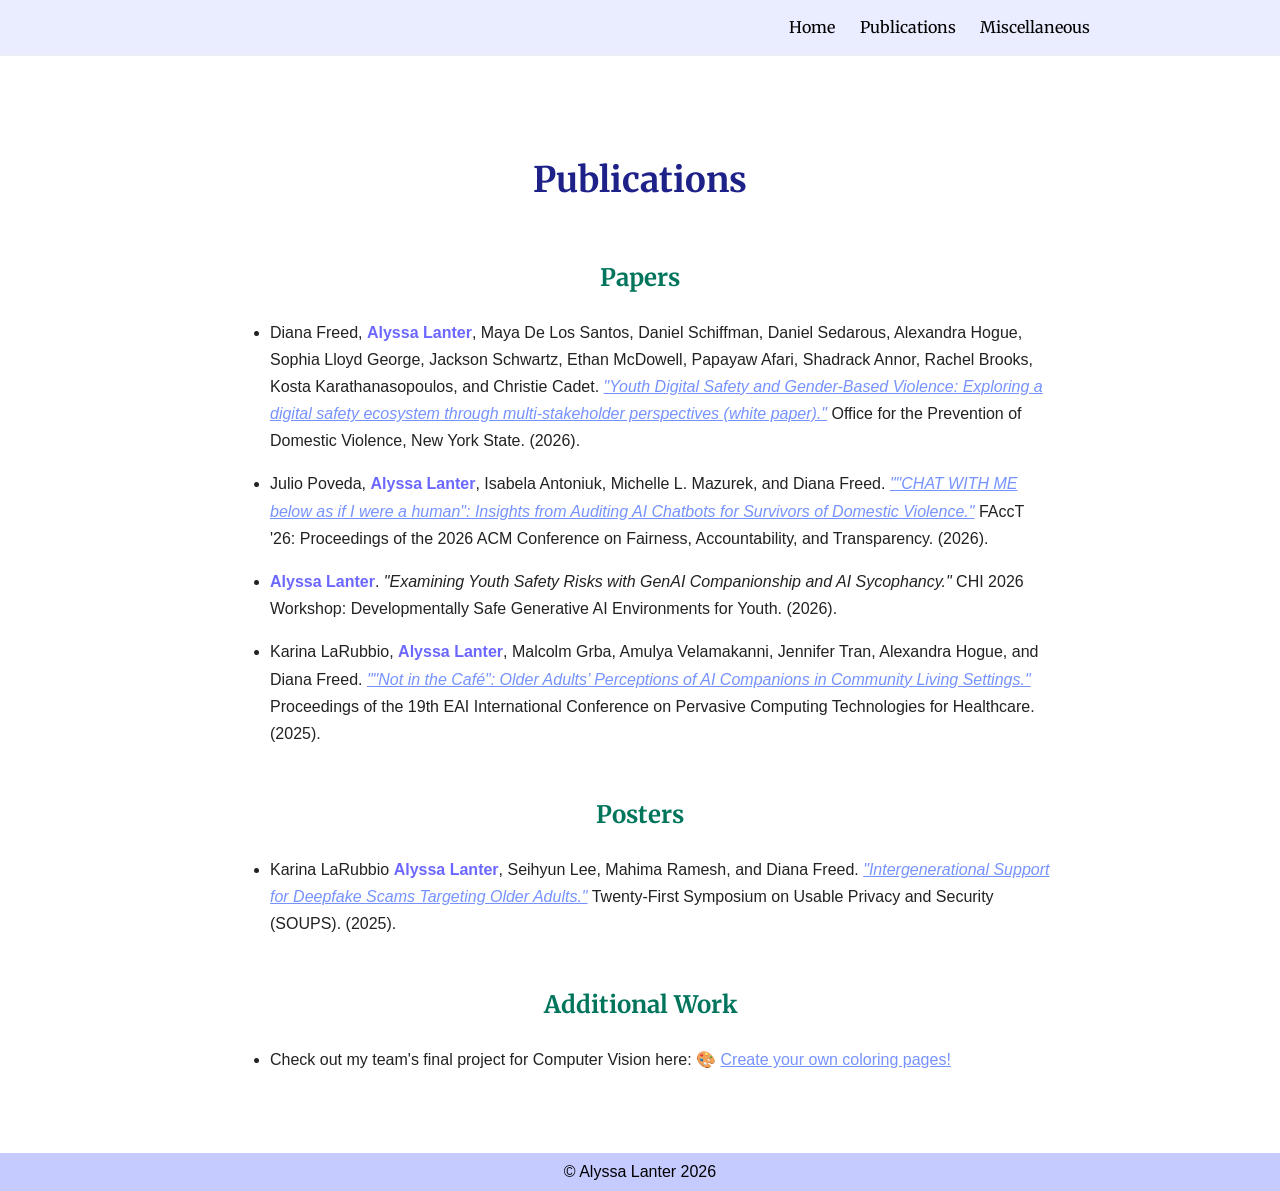
<file: publications/index.html>
<!DOCTYPE html>
<html lang="en">
<head>
  <meta charset="UTF-8">
  <meta name="viewport" content="width=device-width, initial-scale=1.0">
  <link rel="icon" href="data:image/svg+xml,<svg xmlns=%22http://www.w3.org/2000/svg%22 viewBox=%220 0 100 100%22><text y=%22.9em%22 font-size=%2290%22>🦙</text></svg>">
  <link rel="stylesheet" href="../style.css">
  <title>Publications</title>
</head>
<body>
    <header class="navbar">
        <div class="nav-container">
            <nav>
                <a href="/">Home</a>
                <a href="/publications/">Publications</a>
                <a href="/miscellaneous/">Miscellaneous</a>
            </nav>
        </div>
    </header>
    <main class="container">
        <h1>Publications</h1>
        <section>
            <h2>Papers</h2>
            <ul>
                <li><p> Diana Freed, <span class="emphasize">Alyssa Lanter</span>, Maya De Los Santos, Daniel Schiffman, Daniel Sedarous, Alexandra Hogue, Sophia Lloyd George, Jackson Schwartz, Ethan McDowell, Papayaw Afari, Shadrack Annor, Rachel Brooks, Kosta Karathanasopoulos, and Christie Cadet. 
                    <em><a href="https://opdv.ny.gov/system/files/documents/2026/08/final-youth-digital-safety-and-gender-based-violence.pdf">"Youth Digital Safety and Gender-Based Violence: Exploring a digital safety ecosystem through multi-stakeholder perspectives (white paper)."</a> </em> 
                     Office for the Prevention of Domestic Violence, New York State. (2026). 
                </p></li>
                <li><p> Julio Poveda, <span class="emphasize">Alyssa Lanter</span>, Isabela Antoniuk, Michelle L. Mazurek, and Diana Freed. 
                    <em><a href="https://dl.acm.org/doi/10.1145/3805689.3812260">""CHAT WITH ME below as if I were a human": Insights from Auditing AI Chatbots for Survivors of Domestic Violence."</a> </em> 
                     FAccT '26: Proceedings of the 2026 ACM Conference on Fairness, Accountability, and Transparency. (2026). 
                </p></li>
                <li><p> <span class="emphasize">Alyssa Lanter</span>. 
                    <em>"Examining Youth Safety Risks with GenAI Companionship and AI Sycophancy."</em> 
                    CHI 2026 Workshop: Developmentally Safe Generative AI Environments for Youth. (2026).
                </p></li>
                <li><p>Karina LaRubbio, <span class="emphasize">Alyssa Lanter</span>, Malcolm Grba, Amulya Velamakanni, Jennifer Tran, Alexandra Hogue, and Diana Freed. 
                    <em><a href="https://link.springer.com/chapter/10.1007/978-3-032-27582-0_17">""Not in the Café": Older Adults’ Perceptions of AI Companions in Community Living Settings." </a></em> 
                    Proceedings of the 19th EAI International Conference on Pervasive Computing Technologies for Healthcare. (2025).
                </p></li>
            </ul>
        </section>
        <section>
            <h2>Posters</h2>
            <ul>
            <li><p>Karina LaRubbio <span class="emphasize">Alyssa Lanter</span>, Seihyun Lee, Mahima Ramesh, and Diana Freed. 
                <em><a href="https://www.usenix.org/system/files/soups2025_poster10_abstract-larubbio.pdf">"Intergenerational Support for Deepfake Scams Targeting Older Adults."</a></em> 
                Twenty-First Symposium on Usable Privacy and Security (SOUPS). (2025).
            </p></li>
            </ul>
        </section>
        <section>
            <h2>Additional Work</h2>
            <p>
            <ul>
            <li>Check out my team's final project for Computer Vision here: 🎨 <a href="https://mayakahlo.github.io/loscaballeros/">Create your own coloring pages!</a>
            </li>
            </ul>    
            </p>
        </section>
    </main>
    <footer>
        © Alyssa Lanter 2026
    </footer>
</body>
</file>
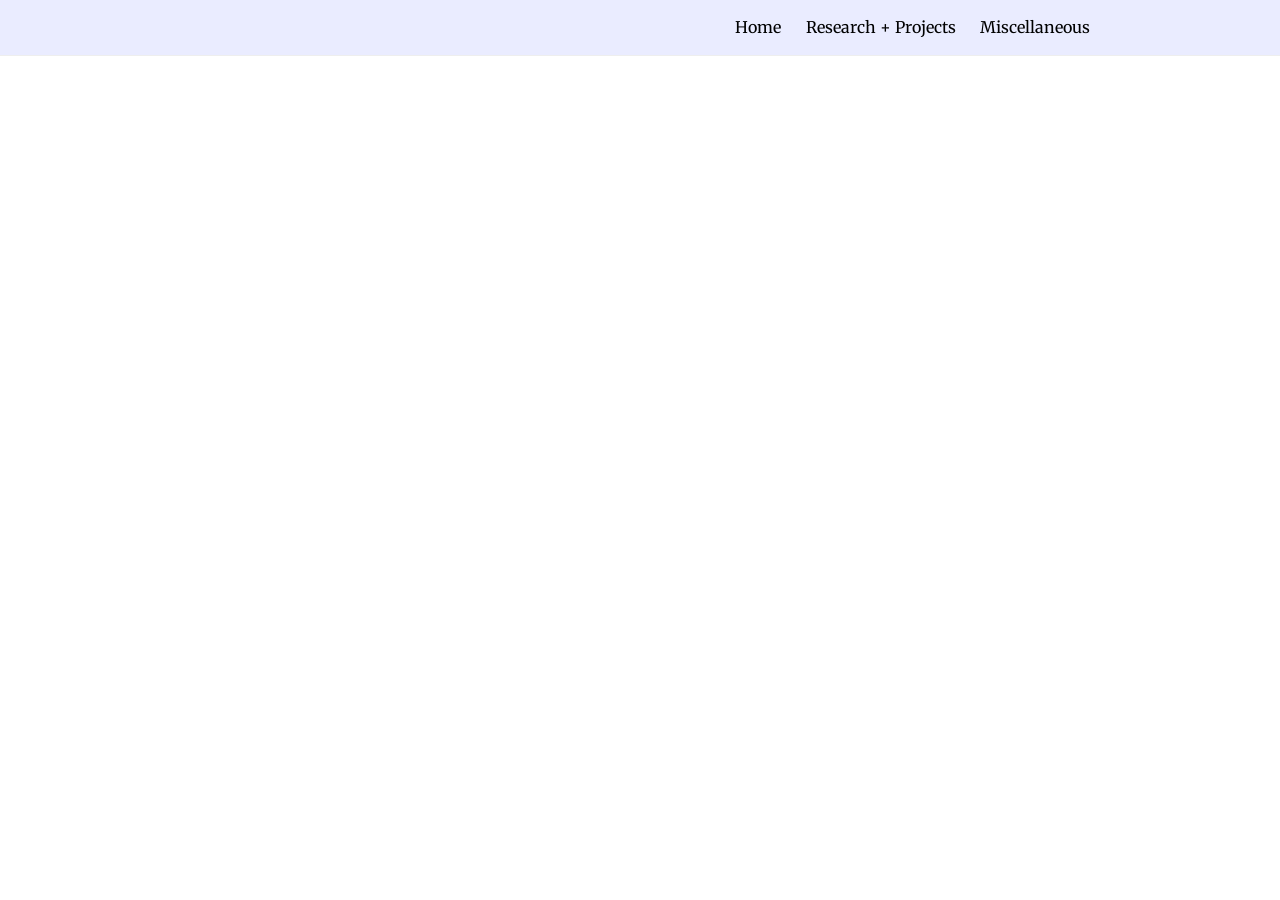
<file: research-projects.html>
<!DOCTYPE html>
<html lang="en">
<head>
  <meta charset="UTF-8">
  <meta name="viewport" content="width=device-width, initial-scale=1.0">
  <title>Research Projects</title>
  <link rel="stylesheet" href="style.css">
</head>

<body>
    <header class="navbar">
        <div class="nav-container">
            <nav>
                <a href="/">Home</a>
                <a href="research-projects.html">Research + Projects</a>
                <a href="miscellaneous.html">Miscellaneous</a>
            </nav>
        </div>
    </header>
</body>
</file>
<file: style.css>
@import url('https://fonts.googleapis.com/css2?family=Merriweather&display=swap');  

body {
    padding-top: 70px;
    font-family: Tahoma, sans-serif;
    background: #ffffff;
    color: #222;
    margin: 0;
    line-height: 1.7;
    text-align: center;
}

footer {
  display: flex;
  justify-content: center;
  padding: 5px;
  background-color: #c5cbff;
  color: rgb(0, 0, 0);
}

.container {
    max-width: 820px;
    margin: 80px auto;
    padding: 0 24px;
    text-align: left;
}

.navbar {
    position: fixed;
    top: 0;
    left: 0;
    width: 100%;
    background: rgba(231, 233, 255, 0.85);
    backdrop-filter: blur(10px);
    border-bottom: 1px solid #eee;
    z-index: 1000;
}

.nav-container {
    max-width: 900px;
    margin: 0 auto;
    padding: 14px 20px;
    display: flex;
    justify-content: space-between;
}

nav {
    margin-left: auto;
}

nav a {
    margin-left: 20px;
    text-decoration: none;
    color: #000000;
    font-family: 'Merriweather', Georgia, serif;
}

nav a:hover {
    color: #6b67ff;
}

.header {
    display: flex;
    align-items: center;
    justify-content: center;
    gap: 16px;
    margin-top: 40px;
}

@media (max-width: 600px) {
    .header {
    flex-direction: column;
    text-align: center;
    }
}

.header-img {
    width: 240px;
    height: 240px;
    object-fit: cover;
    border-radius: 0px;
}

h1 {
    font-size: 2.2rem;
    color: #1D2188;
    margin-bottom: 0.5rem;
    text-align: center;
    font-family: 'Merriweather', Georgia, serif;
}

.subtitle {
    color: #000000;
    margin-bottom: 3rem;
    text-align: center;
}

h2 {
    margin-top: 3rem;
    color: #00755c;
    text-align: center;
    font-family: 'Merriweather', Georgia, serif;
    font-weight: bold;
}

a {
    color: #7692ff;
    text-decoration: underline;
    font-family: Tahoma, sans-serif;
}

p{
    text-align: left;
    font-family: Tahoma, sans-serif;
}

.emphasize {
    font-weight: bold;
    color:#6b67ff;
}

.social-links {
    display: flex;
    justify-content: center;
    gap: 30px;             
    margin: 10px 0;
}

.social-item {
    display: flex;
    align-items: center;
    gap: 8px;
}

.social-item a {
    text-decoration: none;
    color: #2563eb;
    font-size: 1.3rem;
}
.social-links a {
    text-decoration: none;
    margin-left: 4px;
    color: #2563eb;
}

.social-links a:hover {
    color: #ff9c1b;
}

.collapse-section {
    margin-top: 20px;
}

.collapse-section summary {
    margin-top: 3rem;
    color: #00755c;
    text-align: center;

    font-family: 'Merriweather', Georgia, serif;
    font-size: 1.5rem;
    font-weight: bold;

    cursor: pointer;
    list-style: none;
}

.collapse-section summary::-webkit-details-marker {
    display: none;
}

.collapse-section summary::after {
  content: "▶︎ ";
  color: #6b67ff;
}

.collapse-section[open] summary::after {
  content: "▼ ";
}
</file>
